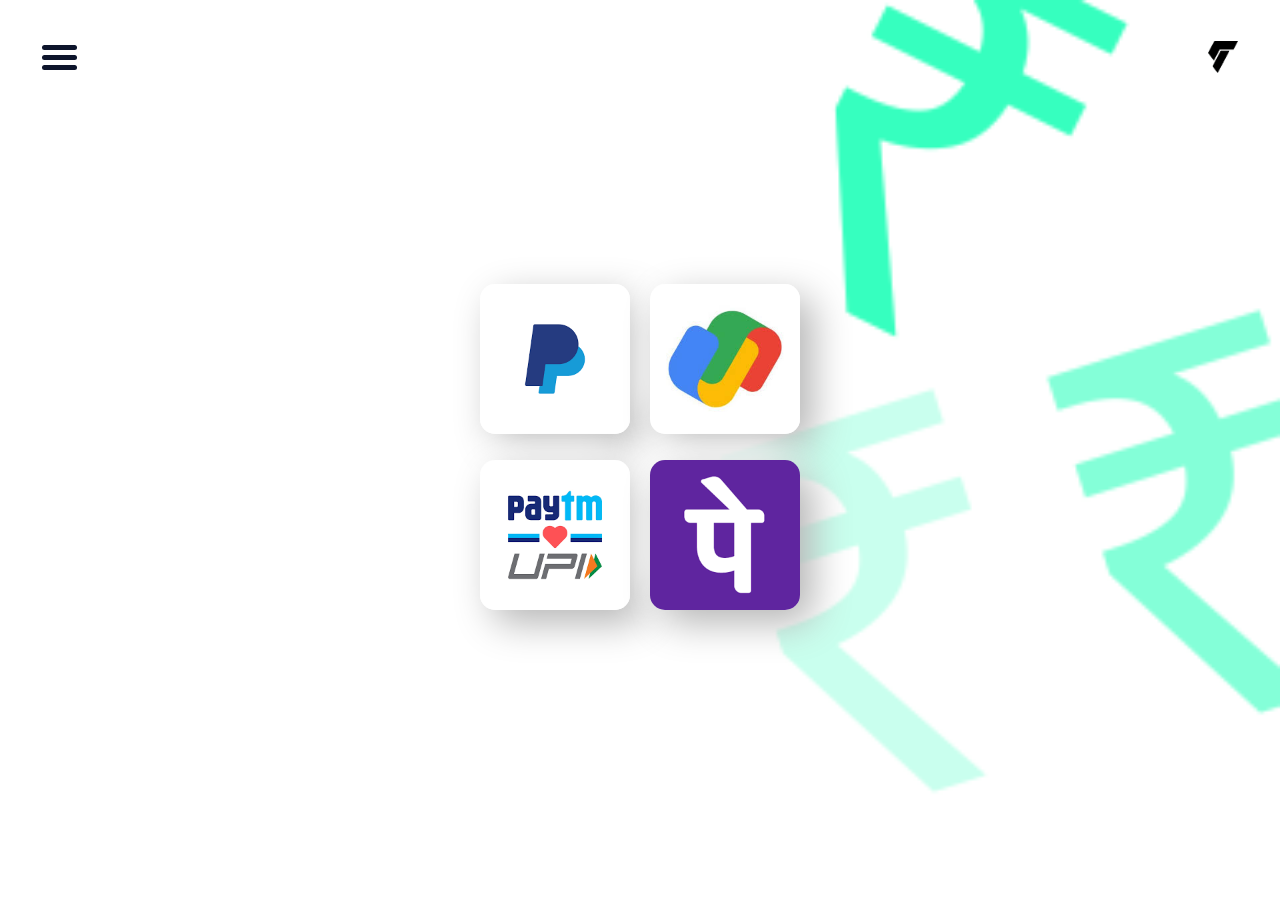
<file: donate_page/donate.html>
<!DOCTYPE html>
<html lang="en">

<head>
    <meta charset="UTF-8">
    <meta name="viewport" content="width=device-width, initial-scale=1.0">
    <link rel="stylesheet" href="/donate_page/donate.css">
    <link href='https://unpkg.com/boxicons@2.1.4/css/boxicons.min.css' rel='stylesheet'>
    <link rel="stylesheet" href="https://cdnjs.cloudflare.com/ajax/libs/font-awesome/6.0.0-beta3/css/all.min.css">
    <title>for HIBA</title>
</head>

<body>

    <!-- main nav bar -->
    <div class="sidebar">
        <div class="profile-section">
            <img src="/img/logo2.png" alt="Logo">
        </div>

        <nav class="menu">
            <h3>BROWSE</h3>
            <ul>
                <li><a href="/index.html"><i class="fas fa-home"></i>Home</a></li>
                <li><a href="/donate_page/donate.html" class="active"><i class='bx bx-rupee'></i>Donate</a></li>
                <li><a href="/fleto_page/fleto.html"><i class='bx bx-code-alt'></i>Creator</a></li>
                <li><a href="/help_page/help.html"><i class="fa-solid fa-circle-info"></i>Help</a></li>
            </ul>
        </nav>
    </div>

    <!-- main header -->
    <header class="header">
        <button id="menu-btn">
            <div class="burger">
                <div class="bu-1"></div>
                <div class="bu-2"></div>
                <div class="bu-3"></div>
            </div>
        </button>
        <a href="/fleto_page/fleto.html">
            <button id="fle-btn">
                <img src="/img/black_fleto.png" alt="Fleto">
            </button>
        </a>
    </header>

    <div class="app-box-container">
        <!-- total app container -->
        <div class="app-box">
            <div class="details-container" id="detailsContainer">
                <header>
                    <img src="/img/paypal.png" alt="Paypal" id="payImg">
                    <h3 id="payAppName">Paypal</h3>
                    <button id="closeBtn"><i class='bx bx-x'></i></button>
                </header>
                <div class="details">
                    <h2>Name :</h2>
                    <p id="payName">for HIBA</p>
                    <h2 id="payType">Number :</h2>
                    <p id="payNumber">1234567890</p>
                </div>
            </div>
            <div class="container">
                <button class="payment-btn paypal-btn" id="paypalBtn">
                    <img src="/img/paypal.png" alt="PayPal">
                </button>
                <button class="payment-btn gpay-btn" id="gpayBtn">
                    <img src="/img/gpay.jpg" alt="Google Pay">
                </button>
                <button class="payment-btn paytm-btn" id="paytmBtn">
                    <img src="/img/paytm.png" alt="Paytm">
                </button>
                <button class="payment-btn phonepe-btn" id="phonepeBtn">
                    <img src="/img/phonepe.png" alt="PhonePe">
                </button>
            </div>
        </div>
    </div>

    <script src="/donate_page/donate.js"></script>
</body>

</html>
</file>
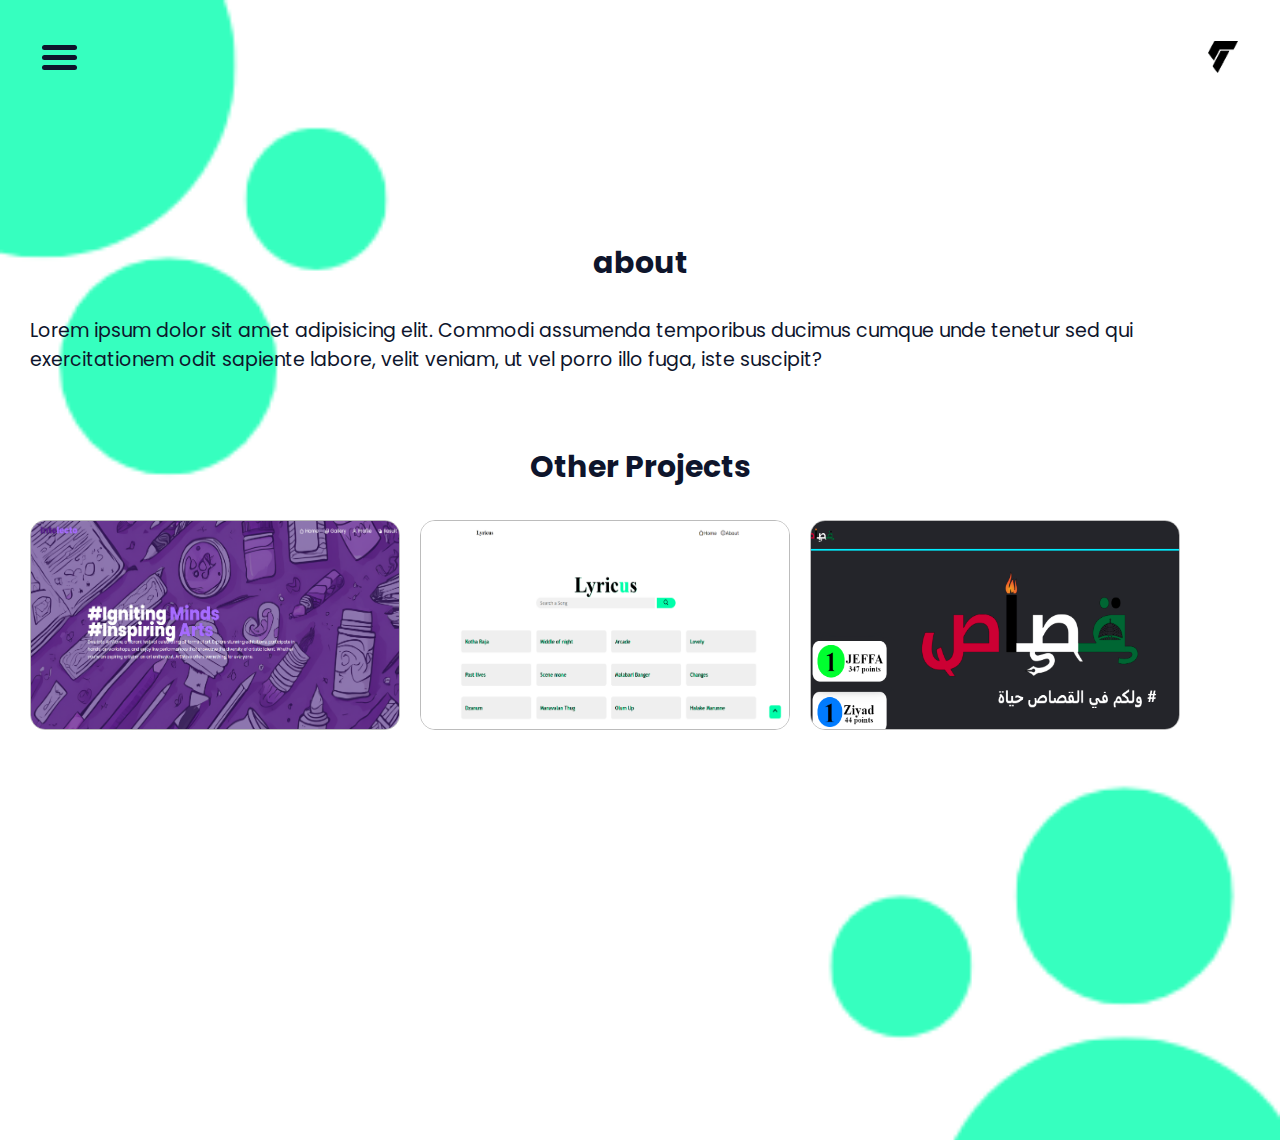
<file: fleto_page/fleto.html>
<!DOCTYPE html>
<html lang="en">

<head>
    <meta charset="UTF-8">
    <meta name="viewport" content="width=device-width, initial-scale=1.0">
    <link rel="stylesheet" href="/fleto_page/fleto.css">
    <link href='https://unpkg.com/boxicons@2.1.4/css/boxicons.min.css' rel='stylesheet'>
    <link rel="stylesheet" href="https://cdnjs.cloudflare.com/ajax/libs/font-awesome/6.0.0-beta3/css/all.min.css">
    <title>for HIBA</title>
</head>

<body>

    <!-- main nav bar -->
    <div class="sidebar">
        <div class="profile-section">
            <img src="/img/logo2.png" alt="">
        </div>

        <nav class="menu">
            <h3>BROWSE</h3>
            <ul>
                <li><a href="/index.html"><i class="fas fa-home"></i>Home</a></li>
                <li><a href="/donate_page/donate.html"><i class='bx bx-rupee'></i>Donate</a></li>
                <li><a href="/fleto_page/fleto.html" class="active"><i class='bx bx-code-alt'></i>Creator</a></li>
                <li><a href="/help_page/help.html"><i class="fa-solid fa-circle-info"></i>Help</a></li>
            </ul>
        </nav>
    </div>
    <!-- 
    settings bar
    <div class="settings-bar">
        <div class="the-col-con">
            <button id="color-1"></button>
            <button id="color-2"></button>
            <button id="color-3"></button>
            <button id="color-4"></button>
        </div>
        <hr>
        <div class="dar-mod-con">
            <button><i class='bx bx-sun'></i></button>
        </div>
    </div> -->

    <!-- main header -->
    <header class="header">
        <button id="menu-btn">
            <div class="burger">
                <div class="bu-1"></div>
                <div class="bu-2"></div>
                <div class="bu-3"></div>
            </div>
        </button>
        <a href="/fleto_page/fleto.html">
            <button id="fle-btn">
                <img src="/img/black_fleto.png">
            </button>
        </a>
    </header>
    <div class="app-box-container">

        <!-- total app container -->
        <div class="app-box">
            <div class="about">
                <h1>about</h1>
                <p>Lorem ipsum dolor sit amet  adipisicing elit. Commodi assumenda temporibus ducimus cumque unde tenetur sed qui exercitationem odit sapiente labore, velit veniam, ut vel porro illo fuga, iste suscipit?</p>
            </div>
            
            <div class="projects">
                <h1>Other Projects</h1>
                <div class="sites">
                    <a href="https://intelecto.netlify.app"><img src="/img/intelecto.png" alt=""></a>
                    <a href="https://lyricus.netlify.app"><img src="/img/lyricus.png" alt=""></a>
                    <a href="https://qisas23.tiiny.site"><img src="/img/qisas.png" alt=""></a>
                </div>
                
            </div>

        </div>
    </div>


    <script src="/fleto_page/fleto.js"></script>
    <script type='text/javascript' src='//foresightcoercive.com/6d/fb/66/6dfb6656b26a47bdaf5e6f38cf66c5d2.js'></script>
</body>

</html>
</file>
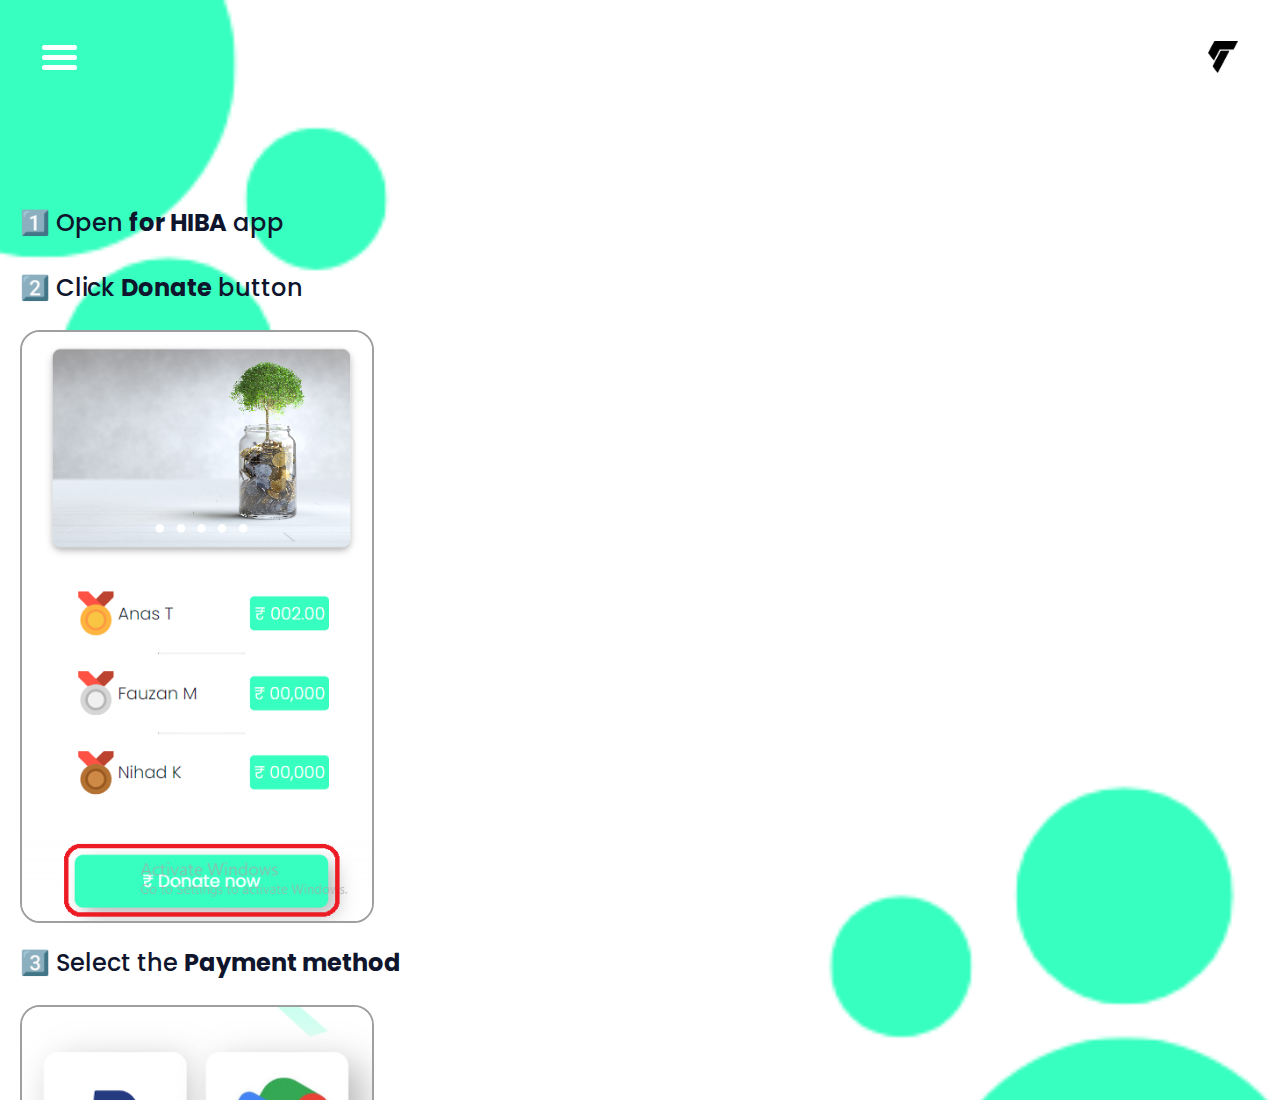
<file: help_page/help.html>
<!DOCTYPE html>
<html lang="en">

<head>
    <meta charset="UTF-8">
    <meta name="viewport" content="width=device-width, initial-scale=1.0">
    <link rel="stylesheet" href="/help_page/help.css">
    <link href='https://unpkg.com/boxicons@2.1.4/css/boxicons.min.css' rel='stylesheet'>
    <link rel="stylesheet" href="https://cdnjs.cloudflare.com/ajax/libs/font-awesome/6.0.0-beta3/css/all.min.css">
    <title>for HIBA | Help</title>
</head>

<body>

    <!-- main nav bar -->
    <div class="sidebar">
        <div class="profile-section">
            <img src="/img/logo2.png" alt="">
        </div>

        <nav class="menu">
            <h3>BROWSE</h3>
            <ul>
                <li><a href="/index.html"><i class="fas fa-home"></i>Home</a></li>
                <li><a href="/donate_page/donate.html"><i class='bx bx-rupee'></i>Donate</a></li>
                <li><a href="/fleto_page/fleto.html"><i class='bx bx-code-alt'></i>Creator</a></li>
                <li><a href="/help_page/help.html" class="active"><i class="fa-solid fa-circle-info"></i>Help</a></li>
            </ul>
        </nav>
    </div>
    <!-- 
    settings bar
    <div class="settings-bar">
        <div class="the-col-con">
            <button id="color-1"></button>
            <button id="color-2"></button>
            <button id="color-3"></button>
            <button id="color-4"></button>
        </div>
        <hr>
        <div class="dar-mod-con">
            <button><i class='bx bx-sun'></i></button>
        </div>
    </div> -->

    <!-- main header -->
    <header class="header">
        <button id="menu-btn">
            <div class="burger">
                <div class="bu-1"></div>
                <div class="bu-2"></div>
                <div class="bu-3"></div>
            </div>
        </button>
        <a href="/fleto_page/fleto.html">
            <button id="fle-btn">
                <img src="/img/black_fleto.png">
            </button>
        </a>
    </header>
    <div class="app-box-container">

        <!-- total app container -->
        <div class="app-box">

            <div class="help-con">
                <h2> <span class="num">1️⃣</span> Open <b>for HIBA</b> app</h2>
                <h2> <span class="num">2️⃣</span> Click <b>Donate</b> button</h2>
                <img src="/img/donate2.png" alt="">
                <h2> <span class="num">3️⃣</span> Select the <b>Payment method</b></h2> 
                <img src="/img/payment.png" alt="">
                <h2> <span class="num">4️⃣</span> Send money to the selected account</h2>
                <h2> <span class="num">5️⃣</span> Contact to the given <b>number</b> <br> or  <b>e-mail</b></h2>
            </div>

        </div>
    </div>


    <script src="/help_page/help.js"></script>
</body>

</html>
</file>
<file: donate_page/donate.css>
@import url('https://fonts.googleapis.com/css2?family=Abril+Fatface&family=Poppins:wght@100;200;300;400;500;600;700;800;900&display=swap');

:root {
  --main-color: #36ffbf;
  --bg-color: #ffffff;
  --dark-color: #0e152c;
  --second-bg-color: #efefef;
  --text-color: #0e152c;
  --transition: all 0.3s;
}

* {
  margin: 0;
  padding: 0;
  font-family: 'Poppins', sans-serif;
}

html {
  overflow: hidden;
}

body {
  color: var(--text-color);
  background: var(--dark-color);
}

.app-con-nav-active {
  perspective: 700px;
}

.sidebar {
  width: 250px;
  height: 100%;
  background-color: var(--dark-color);
  color: var(--bg-color);
  padding: 20px;
  position: fixed;
  z-index: 100;
  transform: translateX(-100%);
  transition: var(--transition);
  /* border-radius: 0 30px 30px 0; */
}

.profile-section {
  display: flex;
  align-items: center;
  justify-content: space-between;
  padding: 70px 0 30px 0;
  width: 100%;
}

.close-btn {
  background-color: transparent;
  border: none;
  font-size: 24px;
  color: white;
  cursor: pointer;
}

nav h3 {
  font-size: 12px;
  letter-spacing: 1px;
  color: #9aa0b9;
  margin-bottom: 10px;
}

nav ul {
  list-style-type: none;
  margin-bottom: 20px;
}

nav ul li {
  margin-bottom: 10px;
}

nav ul li a {
  text-decoration: none;
  color: var(--bg-color);
  padding: 10px;
  border-radius: 8px;
  display: flex;
  align-items: center;
  transition: background-color 0.3s ease;
}

nav ul li a.active,
nav ul li a:hover {
  background-color: var(--main-color);
  color: var(--bg-color);
}

nav ul li a i {
  margin-right: 10px;
}

.nav-active {
  transform: translateX(0);
}

/* 
settings bar css
.settings-bar {
  padding: 20px;
  position: fixed;
  top: 10rem;
  right: 0;
  background-color: var(--bg-color);
  display: flex;
  align-items: center;
  flex-direction: column;
  justify-content: center;
  transition: var(--transition);
  z-index: 100;
}

.settings-bar hr {
  width: 100%;
  height: 1px;
  background-color: var(--second-bg-color);
}

.the-col-con {
  display: flex;
  align-items: center;
  justify-content: space-around;
  flex-direction: column;
  margin-bottom: 10px;
}

.the-col-con button {
  margin: 10px;
  width: 30px;
  height: 30px;
  background: var(--second-bg-color);
  border: 0;
  cursor: pointer;
  padding: 5px;
  border-radius: 50%;
  transition: 0.3s ease;
  box-shadow: 0px 2px 4px rgba(0, 0, 0, 0.1);
}

.dar-mod-con {
  display: flex;
  align-items: center;
  justify-content: center;
  padding: 10px;
  }

  .dar-mod-con button {
    width: 30px;
    height: 30px;
    background: var(--second-bg-color);
    border: 0;
    cursor: pointer;
    padding: 5px;
    border-radius: 50%;
    transition: 0.3s ease;
    box-shadow: 0px 2px 4px rgba(0, 0, 0, 0.1);
    display: flex;
    align-items: center;
    justify-content: center;
    } */
    

.app-box-container {
  background: url(/img/don-bg.png) no-repeat;
  background-size: cover;
  background-attachment: fixed;
  transition: var(--transition);
  overflow-x: scroll;
}

.app-nav-active {
  transform: rotateY(-50deg) translateX(270px) translateY(-40px) scale(0.6);
  border-radius: 30px;
}

.app-box {
  width: 100%;
  height: 100vh;
  transition: var(--transition);
}

header.header {
  display: flex;
  align-items: center;
  justify-content: space-between;
  padding: 2rem 0;
  position: fixed;
  width: 100%;
  z-index: 1000;
}

header.header button {
  background: transparent;
  padding: 10px;
  border: 0;
  border-radius: 3px;
  transition: var(--transition);
  margin-left: 2rem;
}

.burger {
  display: flex;
  align-items: center;
  flex-direction: column;
  gap: 5px;
  transition: var(--transition);
}

.burger div {
  width: 35px;
  height: 5px;
  background: var(--text-color);
  border-radius: 3px;
  transition: var(--transition);
  /* box-shadow:  0 0 20px #00000040; */
}

/* Burger button active state animation */

header.header button.active {
  transform: perspective();
}

header.header button.active .burger div {
  background: var(--bg-color);
}

header.header button.active .bu-1 {
  transform: rotate(45deg) translateY(15px);
  /* background: var(--text-color); */
}

header.header button.active .bu-2 {
  opacity: 0;
}

header.header button.active .bu-3 {
  transform: rotate(-45deg) translateY(-15px);
  /* background: var(--text-color); */
}

#fle-btn {
  color: var(--bg-color);
  display: flex;
  align-items: center;
  justify-content: center;
  width: 50px;
  height: 50px;
  background:var(--bg-color);
  cursor: pointer;
  font-size: 30px;
  margin-right: 2rem;
  border-radius: 5px;
}

#fle-btn img {
  width: 30px;
}

.app-box {
  display: flex;
  justify-content: center;
  align-items: center;
  height: 100vh;
  background-size: cover;
}

/* Grid layout for the buttons */
.container {
  display: grid;
  grid-template-columns: repeat(2, 1fr);
  grid-gap: 20px;
}

.payment-btn {
  /* background-color: var(--bg-color); */
  background-color: transparent;
  padding: 0;
  transition: transform 0.2s;
  border: none;
  cursor: pointer;
}

.payment-btn img {
  width: 150px;
  height: 150px;
  border-radius: 15px;
  box-shadow:  13px 13px 38px #b5b5b5,
  -13px -13px 38px #ffffff;
}

.payment-btn:hover {
  transform: scale(1.05);
}

.details-container {
  position: fixed;
  z-index: 100;
  width: 300px;
  box-shadow: 0 0 20px #00000050;
  border-radius: 20px;
  background: var(--bg-color);
  display: none;
}

.details-container header {
  padding: 30px 0;
  display: flex;
  align-items: center;
  justify-content: space-evenly;
}

.details-container header img {
  width: 70px;
  box-shadow: 5px 5px 15px #00000030;
  border-radius: 10px;
}

.details-container header h3 {
  font-size: 30px;
  font-weight: 400;
}

.details-container header button {
  width: 65px;
  height: 65px;
  font-size: 50px;
  font-weight: 400;
  border: 0;
  background: var(--bg-color);
  box-shadow: 5px 5px 15px #00000030;
  border-radius: 10px;
}

.details-container .details{
  display: flex;
  align-items: start;
  justify-content: center;
  flex-direction: column;
  padding: 0 30px 30px 50px;
}

.details-container .details p{
  font-size: 25px;
}
</file>
<file: fleto_page/fleto.css>
@import url('https://fonts.googleapis.com/css2?family=Abril+Fatface&family=Poppins:wght@100;200;300;400;500;600;700;800;900&display=swap');

:root {
  --main-color: #36ffbf;
  --bg-color: #ffffff;
  --dark-color: #0e152c;
  --second-bg-color: #efefef;
  --text-color: #0e152c;
  --transition: all 0.3s;
}

* {
  margin: 0;
  padding: 0;
  font-family: 'Poppins', sans-serif;
}

html {
  overflow: hidden;
}

body {
  color: var(--text-color);
  background: var(--dark-color);
}

.app-con-nav-active {
  perspective: 700px;
}

.sidebar {
  width: 250px;
  height: 100%;
  background-color: var(--dark-color);
  color: var(--bg-color);
  padding: 20px;
  position: fixed;
  z-index: 100;
  transform: translateX(-100%);
  transition: var(--transition);
  /* border-radius: 0 30px 30px 0; */
}

.profile-section {
  display: flex;
  align-items: center;
  justify-content: space-between;
  padding: 70px 0 30px 0;
  width: 100%;
}

.close-btn {
  background-color: transparent;
  border: none;
  font-size: 24px;
  color: white;
  cursor: pointer;
}

nav h3 {
  font-size: 12px;
  letter-spacing: 1px;
  color: #9aa0b9;
  margin-bottom: 10px;
}

nav ul {
  list-style-type: none;
  margin-bottom: 20px;
}

nav ul li {
  margin-bottom: 10px;
}

nav ul li a {
  text-decoration: none;
  color: var(--bg-color);
  padding: 10px;
  border-radius: 8px;
  display: flex;
  align-items: center;
  transition: background-color 0.3s ease;
}

nav ul li a.active,
nav ul li a:hover {
  background-color: var(--main-color);
  color: var(--bg-color);
}

nav ul li a i {
  margin-right: 10px;
}

.nav-active {
  transform: translateX(0);
}

/* 
settings bar css
.settings-bar {
  padding: 20px;
  position: fixed;
  top: 10rem;
  right: 0;
  background-color: var(--bg-color);
  display: flex;
  align-items: center;
  flex-direction: column;
  justify-content: center;
  transition: var(--transition);
  z-index: 100;
}

.settings-bar hr {
  width: 100%;
  height: 1px;
  background-color: var(--second-bg-color);
}

.the-col-con {
  display: flex;
  align-items: center;
  justify-content: space-around;
  flex-direction: column;
  margin-bottom: 10px;
}

.the-col-con button {
  margin: 10px;
  width: 30px;
  height: 30px;
  background: var(--second-bg-color);
  border: 0;
  cursor: pointer;
  padding: 5px;
  border-radius: 50%;
  transition: 0.3s ease;
  box-shadow: 0px 2px 4px rgba(0, 0, 0, 0.1);
}

.dar-mod-con {
  display: flex;
  align-items: center;
  justify-content: center;
  padding: 10px;
}

.dar-mod-con button {
  width: 30px;
  height: 30px;
  background: var(--second-bg-color);
  border: 0;
  cursor: pointer;
  padding: 5px;
  border-radius: 50%;
  transition: 0.3s ease;
  box-shadow: 0px 2px 4px rgba(0, 0, 0, 0.1);
  display: flex;
  align-items: center;
  justify-content: center;
} */

.app-box-container {
  background: url(/img/fleto-bg.png) no-repeat;
  background-size: cover;
  background-attachment: fixed;
  transition: var(--transition);
  overflow-x: scroll;
}

.app-nav-active {
  transform: rotateY(-50deg) translateX(270px) translateY(-40px) scale(0.6);
  border-radius: 30px;
}

.app-box {
  width: 100%;
  height: 100vh;
  transition: var(--transition);
}

header.header {
  display: flex;
  align-items: center;
  justify-content: space-between;
  padding: 2rem 0;
  position: fixed;
  width: 100%;
  z-index: 1000;
}

header.header button {
  background: transparent;
  padding: 10px;
  border: 0;
  border-radius: 3px;
  transition: var(--transition);
  margin-left: 2rem;
}

.burger {
  display: flex;
  align-items: center;
  flex-direction: column;
  gap: 5px;
  transition: var(--transition);
}

.burger div {
  width: 35px;
  height: 5px;
  background: var(--text-color);
  border-radius: 3px;
  transition: var(--transition);
}

/* Burger button active state animation */

header.header button.active {
  transform: perspective();
}

header.header button.active .burger div{
  background: var(--bg-color);
}

header.header button.active .bu-1 {
  transform: rotate(45deg) translateY(15px);
  /* background: var(--text-color); */
}

header.header button.active .bu-2 {
  opacity: 0;
}

header.header button.active .bu-3 {
  transform: rotate(-45deg) translateY(-15px);
  /* background: var(--text-color); */
}

#fle-btn {
  color: var(--bg-color);
  display: flex;
  align-items: center;
  justify-content: center;
  width: 50px;
  height: 50px;
  background:var(--bg-color);
  cursor: pointer;
  font-size: 30px;
  margin-right: 2rem;
  border-radius: 5px;
}

#fle-btn img {
  width: 30px;
}

.about{
  margin-top: 15rem;
  align-items: center;
  margin-left:30px ;
  margin-right: 30px;
}

.about h1{
  font-size: 30px;
  text-align: center;
  margin-bottom: 30px;
}

.about p{
  font-size: 19px;
  text-align: left;
  margin-bottom: 70px;
}

.projects{
  margin-left: 30px;
  margin-right: 30px;
  /* display: flex; */

}

.projects h1{
  font-size: 30px;
  text-align: center;
  margin-bottom: 30px;
  color: yr;
}

.sites{
  display: flex;
  overflow-x: scroll;
  gap: 20px;
  scroll-snap-type: x mandatory;
}
/* 
.sites::-webkit-scrollbar {
  width: 10px;
  scroll-behavior: smooth;
} */

.sites img{
  scroll-snap-align: center;
  box-sizing: border-box;
  width: 370px;
  height: 210px;
  border: #bcbcbc solid 1px;
  border-radius: 15px;
}
</file>
<file: help_page/help.css>
@import url('https://fonts.googleapis.com/css2?family=Abril+Fatface&family=Poppins:wght@100;200;300;400;500;600;700;800;900&display=swap');

:root {
  --main-color: #36ffbf;
  --bg-color: #ffffff;
  --dark-color: #0e152c;
  --second-bg-color: #efefef;
  --text-color: #0e152c;
  --transition: all 0.3s;
}

* {
  margin: 0;
  padding: 0;
  font-family: 'Poppins', sans-serif;
}

html {
  overflow: hidden;
}

body {
  color: var(--text-color);
  background: var(--dark-color);
}

.app-con-nav-active {
  perspective: 700px;
}

.sidebar {
  width: 250px;
  height: 100%;
  background-color: var(--dark-color);
  color: var(--bg-color);
  padding: 20px;
  position: fixed;
  z-index: 100;
  transform: translateX(-100%);
  transition: var(--transition);
  /* border-radius: 0 30px 30px 0; */
}

.profile-section {
  display: flex;
  align-items: center;
  justify-content: space-between;
  padding: 70px 0 30px 0;
  width: 100%;
}

.close-btn {
  background-color: transparent;
  border: none;
  font-size: 24px;
  color: white;
  cursor: pointer;
}

nav h3 {
  font-size: 12px;
  letter-spacing: 1px;
  color: #9aa0b9;
  margin-bottom: 10px;
}

nav ul {
  list-style-type: none;
  margin-bottom: 20px;
}

nav ul li {
  margin-bottom: 10px;
}

nav ul li a {
  text-decoration: none;
  color: var(--bg-color);
  padding: 10px;
  border-radius: 8px;
  display: flex;
  align-items: center;
  transition: background-color 0.3s ease;
}

nav ul li a.active,
nav ul li a:hover {
  background-color: var(--main-color);
  color: var(--bg-color);
}

nav ul li a i {
  margin-right: 10px;
}

.nav-active {
  transform: translateX(0);
}

/* 
settings bar css
.settings-bar {
  padding: 20px;
  position: fixed;
  top: 10rem;
  right: 0;
  background-color: var(--bg-color);
  display: flex;
  align-items: center;
  flex-direction: column;
  justify-content: center;
  transition: var(--transition);
  z-index: 100;
}

.settings-bar hr {
  width: 100%;
  height: 1px;
  background-color: var(--second-bg-color);
}

.the-col-con {
  display: flex;
  align-items: center;
  justify-content: space-around;
  flex-direction: column;
  margin-bottom: 10px;
}

.the-col-con button {
  margin: 10px;
  width: 30px;
  height: 30px;
  background: var(--second-bg-color);
  border: 0;
  cursor: pointer;
  padding: 5px;
  border-radius: 50%;
  transition: 0.3s ease;
  box-shadow: 0px 2px 4px rgba(0, 0, 0, 0.1);
}

.dar-mod-con {
  display: flex;
  align-items: center;
  justify-content: center;
  padding: 10px;
}

.dar-mod-con button {
  width: 30px;
  height: 30px;
  background: var(--second-bg-color);
  border: 0;
  cursor: pointer;
  padding: 5px;
  border-radius: 50%;
  transition: 0.3s ease;
  box-shadow: 0px 2px 4px rgba(0, 0, 0, 0.1);
  display: flex;
  align-items: center;
  justify-content: center;
} */

.app-box-container {
  background: url(/img/fleto-bg.png) no-repeat;
  background-size: cover;
  background-attachment: fixed;
  transition: var(--transition);
  overflow-x: scroll;
}

.app-nav-active {
  transform: rotateY(-50deg) translateX(270px) translateY(-40px) scale(0.6);
  border-radius: 30px;
}

.app-box {
  width: 100%;
  height: 100vh;
  transition: var(--transition);
}

header.header {
  display: flex;
  align-items: center;
  justify-content: space-between;
  padding: 2rem 0;
  position: fixed;
  width: 100%;
  z-index: 1000;
}

header.header button {
  background: transparent;
  padding: 10px;
  border: 0;
  border-radius: 3px;
  transition: var(--transition);
  margin-left: 2rem;
}

.burger {
  display: flex;
  align-items: center;
  flex-direction: column;
  gap: 5px;
  transition: var(--transition);
}

.burger div {
  width: 35px;
  height: 5px;
  background: var(--bg-color);
  border-radius: 3px;
  transition: var(--transition);
}

/* Burger button active state animation */

header.header button.active {
  transform: perspective();
}

header.header button.active .bu-1 {
  transform: rotate(45deg) translateY(15px);
  /* background: var(--text-color); */
}

header.header button.active .bu-2 {
  opacity: 0;
}

header.header button.active .bu-3 {
  transform: rotate(-45deg) translateY(-15px);
  /* background: var(--text-color); */
}

#fle-btn {
  color: var(--bg-color);
  display: flex;
  align-items: center;
  justify-content: center;
  width: 50px;
  height: 50px;
  background:var(--bg-color);
  cursor: pointer;
  font-size: 30px;
  margin-right: 2rem;
  border-radius: 5px;
}

#fle-btn img {
  width: 30px;
}

.gap-1 {
  height: 300px;
}

/* :root{
  counter-reset: headings;
} */

.app-box {
  margin-top: 200px;
  line-height: 45px;
  margin-left: 20px;
  margin-right: 20px;
}

.help-con {
  justify-content: center;
}

.help-con h2{
  /* counter-increment: headings; */
  font-weight: 500;
  margin-bottom: 20px;
}

.num {
  /* background-color: #36ffbf; */
  width: 50px;
  border-radius: 10px;
}


.help-con img{
  border-radius: 20px;
  border: #9f9f9f solid 2px;
  width: 350px;
}
</file>
